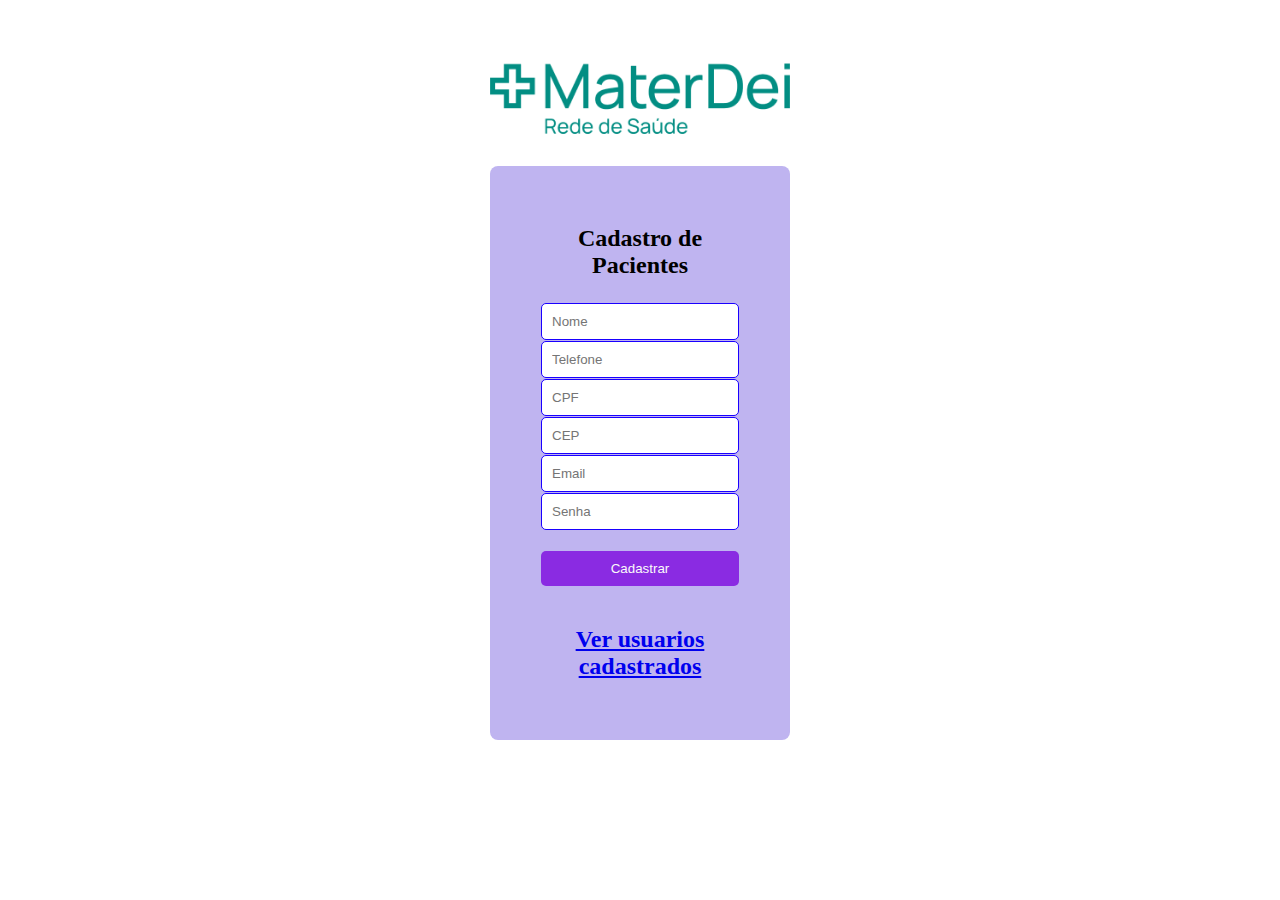
<file: index.html>
<!DOCTYPE html>
<html lang="pt-BR">
<head>
    <meta charset="UTF-8">
    <meta name="viewport" content="width=device-width, initial-scale=1.0">
    <title>Cadastro de usuários</title>
    <link rel="stylesheet" href="style.css">
</head>
<body>
    <img src="materdei.png" alt="EC Bahia" class="logo">
    <div class="container">
        
        <h2 class="font-change">Cadastro de Pacientes</p>
            

        <form id="cadastroForm">
            <input type="text" id="nome" placeholder="Nome" required>
            <input type = "text" id="Telefone " placeholder="Telefone" required>
            <input type = "text" id="CPF " placeholder="CPF" required>
            <input type = "text" id="CEP " placeholder="CEP" required>
            <input type="email" id="email" placeholder="Email" required>
            <input type="password" id="senha" placeholder="Senha" required>
            <button type="button" onclick="cadastrarUsuario()">Cadastrar</button>
        </form>
        
        
        
        <a href="../html_css_ligacao/usuario.html" class="link-usuarios">Ver usuarios cadastrados</a>
    </div>
    
    <div id="mensagem" class="mensagem oculto" onclick="fecharMensagem()"></div>
    
   

    <script src="script.js"></script>

</body>
</html>
</file>
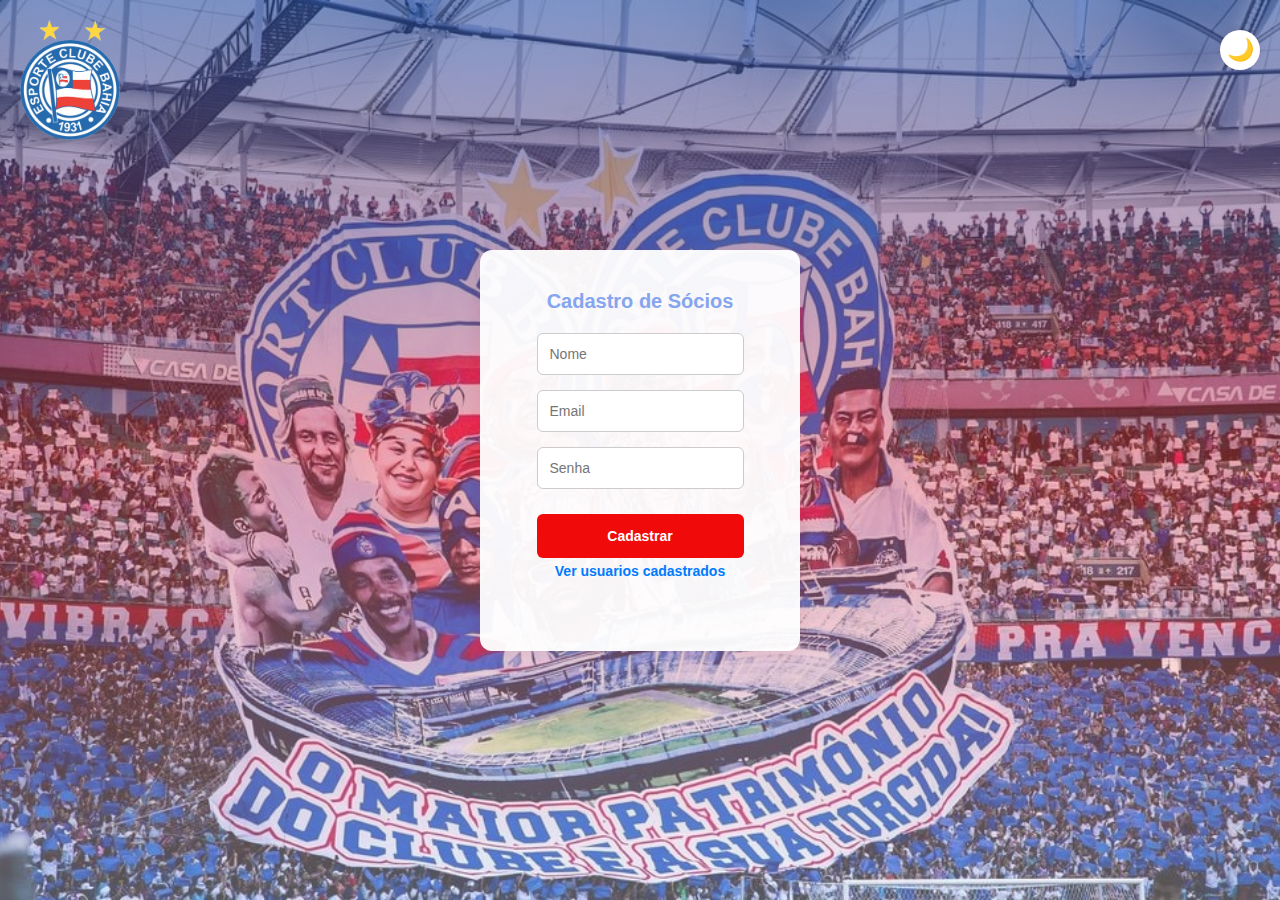
<file: html_springboot/html_css_ligacao/index.html>
<!DOCTYPE html>
<html lang="pt-BR">
<head>
    <meta charset="UTF-8">
    <meta name="viewport" content="width=device-width, initial-scale=1.0">
    <title>Cadastro de usuários</title>
    <link rel="stylesheet" href="style.css">
</head>
<body>
    <img src="ECBahia.png" alt="EC Bahia" class="logo">
    <button class="toggle-theme" onclick="document.body.classList.toggle('dark-mode')"></button>
    
    <div class="container">
        
        <h2 class="font-change">Cadastro de Sócios</p>
            

        <form id="cadastroForm">
            <input type="text" id="nome" placeholder="Nome" required>
            <input type="email" id="email" placeholder="Email" required>
            <input type="password" id="senha" placeholder="Senha" required>
            <button type="button" onclick="cadastrarUsuario()">Cadastrar</button>
        </form>
        
        
        
        <a href="usuarios.html" class="link-usuarios">Ver usuarios cadastrados</a>
    </div>
    
    <div id="mensagem" class="mensagem oculto" onclick="fecharMensagem()"></div>
    
   

    <script src="script.js"></script>

</body>
</html>
</file>
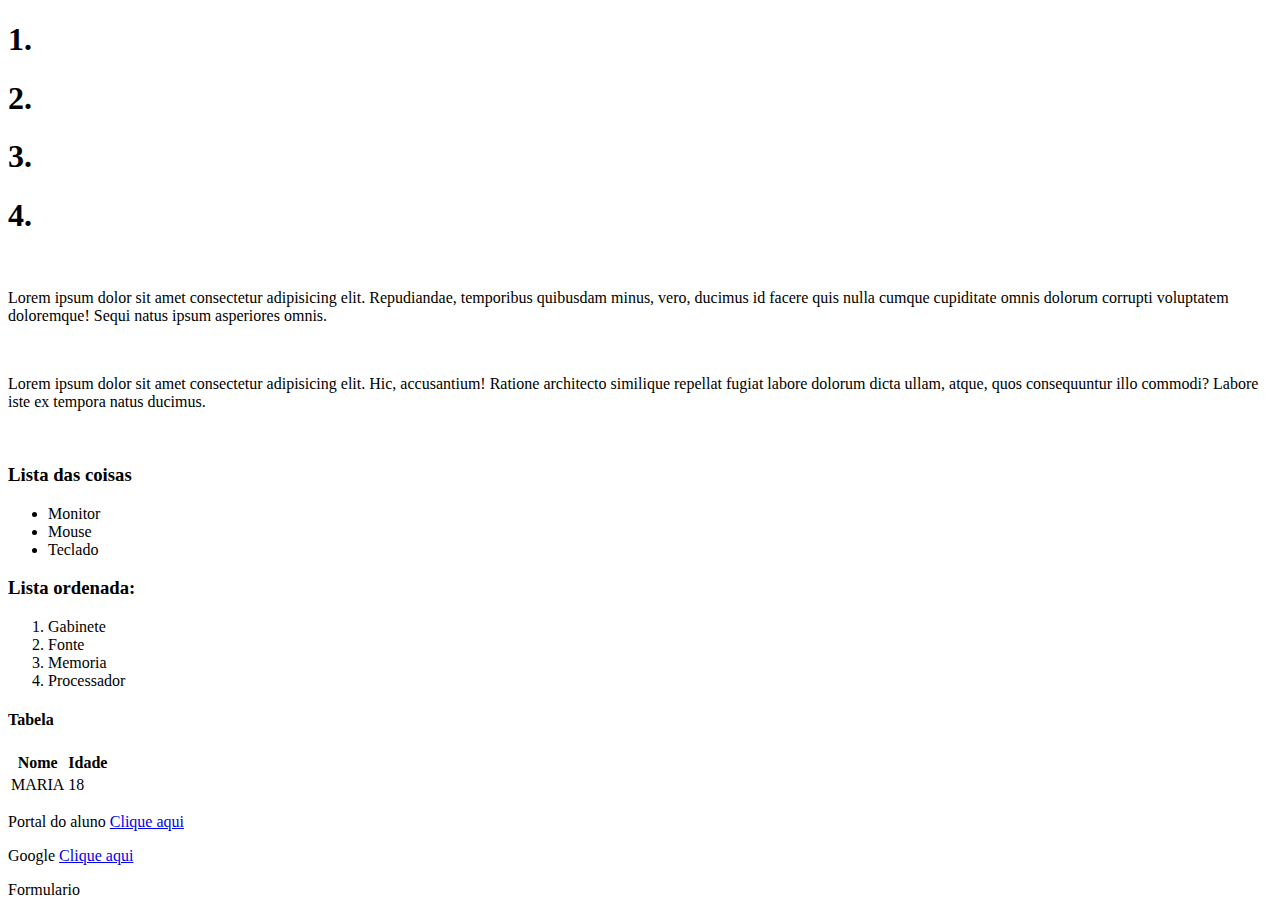
<file: aula.html>
<!DOCTYPE html>
<html lang="en">
<head>
    <meta charset="UTF-8">
    <meta name="viewport" content="width=device-width, initial-scale=1.0">
    <title>Luiza❤️</title>

    
</head>
<body>

    <h1>1. </h1>
    <h1>2. </h1>
    <h1>3. </h1>
    <h1>4. </h1>

    <br>

    <p>
        Lorem ipsum dolor sit amet consectetur adipisicing elit. Repudiandae, temporibus quibusdam minus, vero, ducimus id facere quis nulla cumque cupiditate omnis dolorum corrupti voluptatem doloremque! Sequi natus ipsum asperiores omnis.
    </p>
    <br>
    <p>Lorem ipsum dolor sit amet consectetur adipisicing elit. Hic, accusantium! Ratione architecto similique repellat fugiat labore dolorum dicta ullam, atque, quos consequuntur illo commodi? Labore iste ex tempora natus ducimus.</p>

    <br>

    <h3>Lista das coisas</h3>

    <ul>
        <li>Monitor</li>
        <li>Mouse</li>
        <li>Teclado</li>
    </ul>

    <h3>Lista ordenada:</h3>

    <ol>
        <li>            Gabinete      </li>
        <li> Fonte</li>
        <li>Memoria</li>
        <li>Processador</li>
        </ol>
    </ol>

    <h4>Tabela</h4>
    <table>
        <thead>
        <tr>
            <th>Nome</th>
            <th>Idade</th>

        </tr>
        </thead>
        <tbody>
        <tr>
            <td>MARIA </td>
            <td> 18</td>
        </tr>
        </tbody>
    </table>

    <p>Portal do aluno <a href="https://senaiweb6.fieb.org.br/framehtml/web/app/edu/portaleducacional/login/" target="_blank">Clique aqui</a></a></p>
    <p>Google <a href="https://www.google.com" target="_blank"> Clique aqui</a></p>
    <p>Formulario <a href="formulario.html" target=" _blank"> </a> </a> </p>
</body>

</html>
</file>
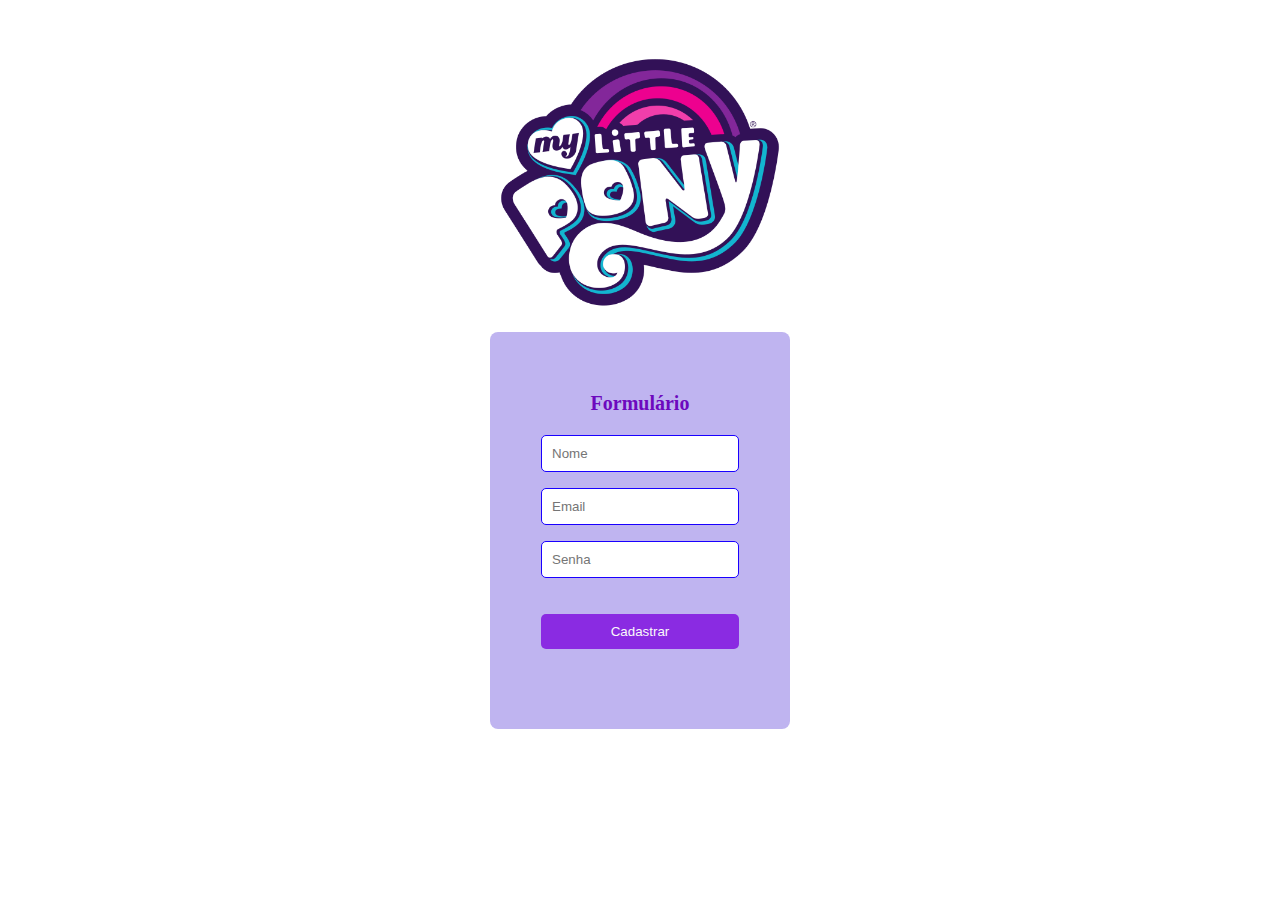
<file: formulario.html>
<!DOCTYPE html>
<html lang="en">
<head>
    <meta charset="UTF-8">
    <meta name="viewport" content="width=device-width, initial-scale=1.0">
    <title>Cadastro Na esacola My little Pony</title>
    <link rel="stylesheet" href="style.css">
</head>
<body> 
    <img src= "luiza.png" alt="logo" class="logo">
    <div class="container">
        <h3 class= "titulo">  Formulário  </h3> 
        <p></p>
        <input type="text" id="nome" placeholder="Nome">
        <p></p>
        <input type="Email" id=" email"placeholder="Email">
        <p></p>
        <input type="password" id="senha"placeholder="Senha">
        <p></p>
        <button type = "button"> Cadastrar</button>

    </div>    
</body>
</html>
</file>
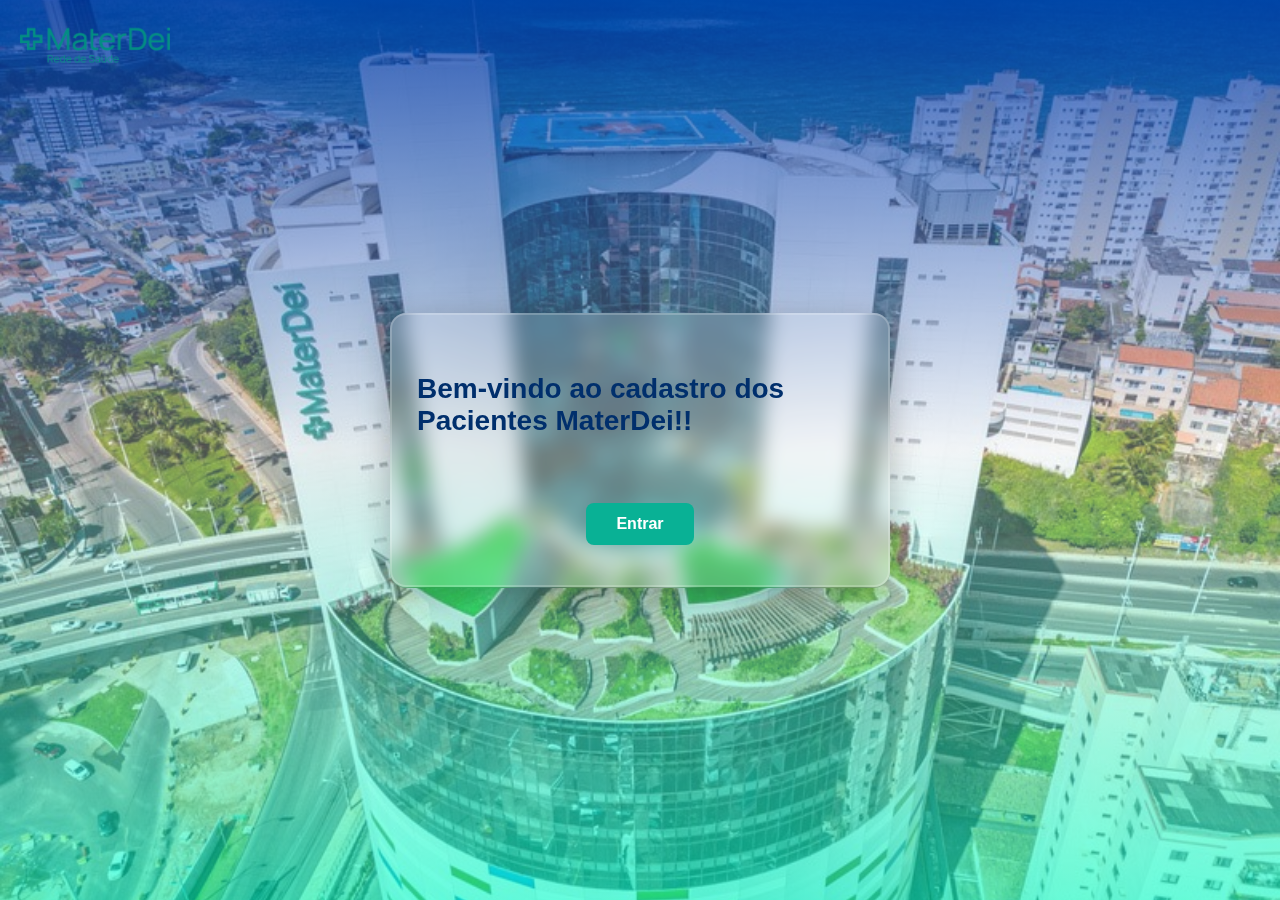
<file: welcome.html>
<!DOCTYPE html>
<html lang="pt-br">
<head>
    <meta charset="UTF-8">
    <meta name="viewport" content="width=device-width, initial-scale=1.0">
    <title>Bem-vindo</title>
    <link rel="stylesheet" href="stylebahia.css">
</head>
<body>
    <img src="materdei.png" alt="Esporte Clube Bahia" class="logo">

    <div class="welcome-container">
        <h1 class="fade-in">Bem-vindo ao cadastro dos Pacientes MaterDei!!</h1>
        <p class="slide-up"></p>
        <a href="../index/index.html" class="btn-entrar pulse">Entrar</a>
    </div>
</body>
</html>
</file>
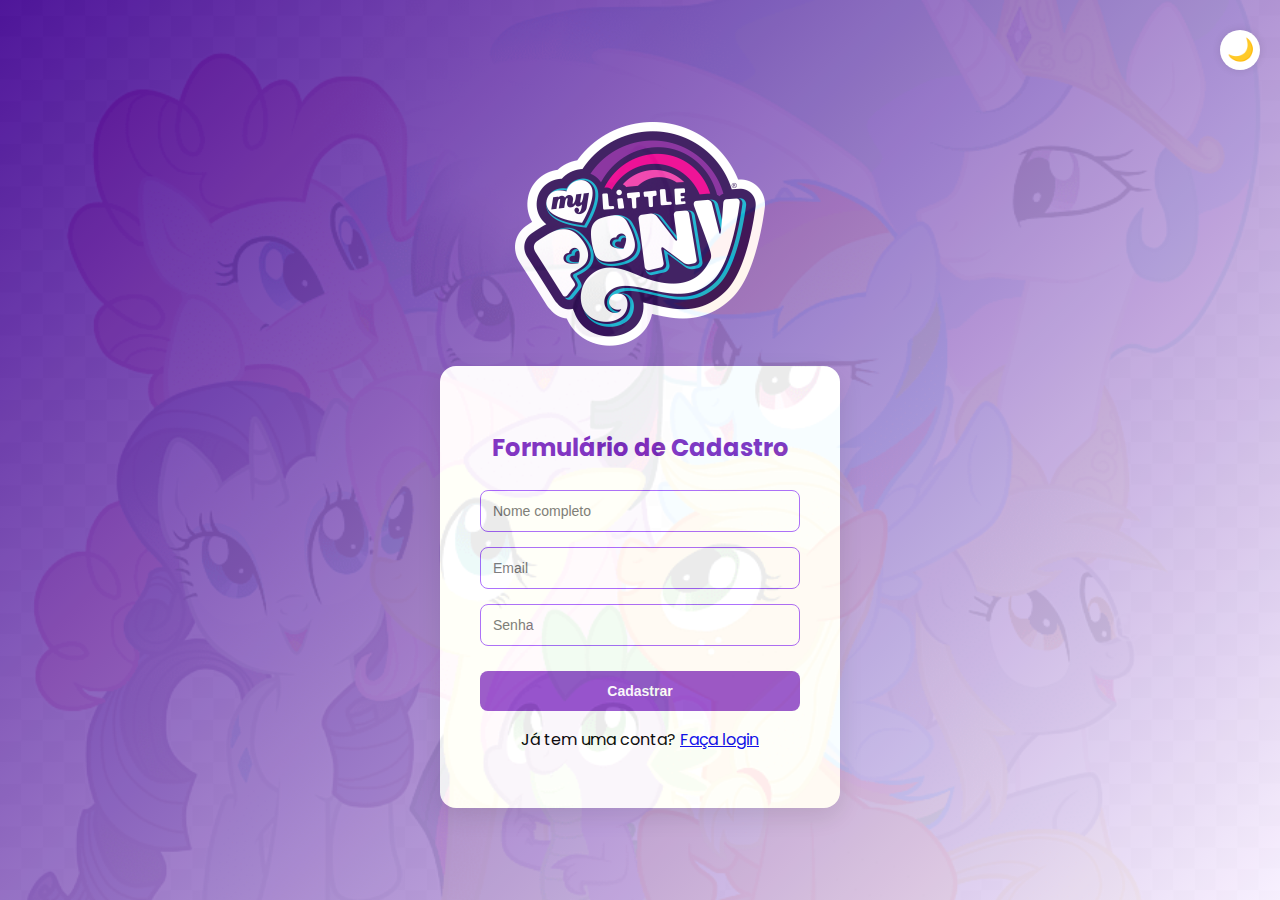
<file: html/formulario.html>
<!DOCTYPE html>
<html lang="pt-BR">
<head>
    <meta charset="UTF-8">
    <meta name="viewport" content="width=device-width, initial-scale=1.0">
    <title>Cadastro na Escola My Little Pony 🦄</title>
    <link rel="stylesheet" href="style.css">
    <link href="https://fonts.googleapis.com/css2?family=Poppins&display=swap" rel="stylesheet">
</head>
<body>
     
    <img src="luiza.png" alt="Logo da escola" class="logo">
    
    <div class="container">
        <h3 class="titulo">Formulário de Cadastro</h3> 

        <form>
            <input type="text" id="nome" placeholder="Nome completo" required>
            <input type="email" id="email" placeholder="Email" required>
            <input type="password" id="senha" placeholder="Senha" required>
            <button type="submit">Cadastrar</button>
        </form>
        <p class="texto">Já tem uma conta? <a href="login.html">Faça login</a></p>
        <button class="toggle-theme" onclick="toggleDarkMode()"></button>

    </div>    
</body>

<script>
    function toggleDarkMode() {
      document.body.classList.toggle('dark-mode');
    }
  </script>
  
</html>
</file>
<file: style.css>
body {
    display: flex;
    align-items: center;
    justify-content: center;
    flex-direction: column;

}

.logo{
    width: 300px;
    margin-top: 40px;
    margin-bottom: 15px;
}

.container{

    background-color: rgb(191, 180, 240);
    padding: 40px;
    border-radius:8px ;
    text-align: center;
    width: 300px;
    justify-content: space-between;
    box-sizing: border-box;
    
}

form{
    display: flex;
    flex-direction: column;
    align-items: center;
    justify-content: center;
    width:100% ;
    flex: 1;
    gap: 1px;

}

input, button{
   width: 90%;
   padding: 10px;
   border-radius:5px ;
   box-sizing: border-box;
}

input{
    border: 1px solid #1900ff;

}

button{
    background-color: blueviolet;
    color: rgb(250, 250, 250);
    border: none;
    cursor: pointer;
    margin-top: 20px;
    margin-bottom: 40px;
}

button:hover {
    background-color: rgba(32, 8, 46, 0.678);
}

.titulo{
    text-align: center;
    font-size: 20px;
    color:rgb(109, 9, 190)
    
}
</file>
<file: html_springboot/html_css_ligacao/style.css>
:root {
    --bg-gradient-light: linear-gradient(
        rgba(40, 78, 167, 0.6),
        rgba(255, 77, 77, 0.4),
        rgba(255, 255, 255, 0.3)
    );
    --bg-dark: linear-gradient(135deg, #1a1a2e, #2e144e);
}

html, body {
    height: 100%;
    margin: 0;
    padding: 0;
    font-family: Arial, sans-serif;
    background: var(--bg-gradient-light), url('bahia.jpg') no-repeat center center fixed;
    background-size: cover;
    color: #da2c2c;
    transition: background 0.5s, color 0.5s;
}

body {
    min-height: 100vh;
    display: flex;
    align-items: center;
    justify-content: center;
    flex-direction: column;
    position: relative;
}

body.dark-mode {
    background: linear-gradient(rgba(26, 26, 46, 0.8), rgba(46, 20, 78, 0.8)), url('bahia.jpg') no-repeat center center fixed;
    background-size: cover;
    color: #f1f1f1;
}


body.dark-mode .container {
    background-color: #1f31cc;
    box-shadow: 0 8px 25px rgba(0, 0, 0, 0.4);
}

body.dark-mode input {
    background-color: #3f3fdf;
    color: #fff;
    border: 1px solid #ffffff;
}

body.dark-mode button {
    background-color: #e90404;
    color: #fff;
}

body.dark-mode button:hover {
    background-color: #7c0b0b;
}

.logo {
    width: 100px;
    position: fixed;
    top: 20px;
    left: 20px;
    z-index: 1000;
}

.container {
    background-color: rgba(255, 255, 255, 0.95);
    padding: 40px 20px;
    border-radius: 12px;
    box-shadow: 0px 0px 15px rgba(187, 33, 33, 0.1);
    width: 320px;
    display: flex;
    flex-direction: column;
    align-items: center;
    justify-content: flex-start;
    box-sizing: border-box;
    transition: background-color 0.5s;
}

h2 {
    margin-top: 0;
    margin-bottom: 30px;
    font-size: 20px;
    text-align: center;
    font-weight: bold;
    color: #85a5ee;
}

form {
    display: flex;
    flex-direction: column;
    align-items: center;
    width: 100%;
    gap: 15px;
}

input, button {
    width: 100%;
    padding: 12px;
    border-radius: 6px;
    box-sizing: border-box;
    font-size: 14px;
    transition: all 0.3s ease;
}

input {
    border: 1px solid #ccc;
}

button {
    background-color: #f00a0a;
    color: white;
    border: none;
    cursor: pointer;
    font-weight: bold;
    border: 2px solid transparent;
    margin-top: 10px;
    transition: all 0.3s ease;
}

button:hover {
    background-color: #d81919;
    transform: scale(1.05);
    box-shadow: 0 0 10px rgba(148, 25, 20, 0.5);
}

.link-usuarios {
    margin-top: 25px;
    text-decoration: none;
    color: #007bff;
    font-size: 14px;
}

.link-usuarios:hover {
    text-decoration: none;
    text-shadow: 0 0 2px #0056b3;
}

.mensagem {
    position: fixed;
    top: 20px;
    right: -300px;
    padding: 15px;
    border-radius: 5px;
    color: white;
    font-weight: bold;
    box-shadow: 0px 0px 10px rgba(170, 29, 29, 0.1);
    transition: right 0.5s ease-in-out, opacity 0.5s ease-in-out;
    opacity: 0;
    cursor: pointer;
    max-width: 300px;
    z-index: 1000;
}

.mensagem.sucesso {
    background-color: #28a745;
}

.mensagem.visivel {
    right: 20px;
    opacity: 1;
}

.oculto {
    display: none;
}

.toggle-theme {
    position: absolute;
    top: 20px;
    right: 20px;
    background-color: #fff;
    border-radius: 50%;
    width: 40px;
    height: 40px;
    border: none;
    cursor: pointer;
    box-shadow: 0 0 8px rgba(70, 12, 12, 0.1);
    display: flex;
    justify-content: center;
    align-items: center;
    transition: background-color 0.3s;
    z-index: 10;
}

.toggle-theme:hover {
    background-color: #ddd;
}

.toggle-theme::before {
    content: "🌙";  
    font-size: 22px;
    transition: 0.3s;
}

body.dark-mode .toggle-theme::before {
    content: "☀️";  
}
</file>
<file: stylebahia.css>
:root {
    --bg-gradient-light: linear-gradient(
        rgba(0, 56, 168, 0.8),
        rgba(255, 255, 255, 0.3),
        rgba(5, 255, 201, 0.6)    
        );

    --text-color: #002f6c;
    --text-color-dark: #f1f1f1;
    --container-bg: rgba(255, 255, 255, 0.95);
    --container-bg-dark: #1a1a2e;
}

body {
    margin: 0;
    padding: 0;
    font-family: Arial, sans-serif;
    background: var(--bg-gradient-light), url('foto-2.jpg') no-repeat center center fixed;
    background-size: cover;
    height: 100vh;
    color: var(--text-color);
    display: flex;
    flex-direction: column;
    align-items: center;
    justify-content: center;
    transition: background 0.5s, color 0.5s;
}

body.dark-mode {
    background: linear-gradient(rgba(26, 26, 46, 0.8), rgba(46, 20, 78, 0.8)), url('foto-2.jpg') no-repeat center center fixed;
    background-size: cover;
    color: var(--text-color-dark);
}

.logo {
    width: 150px;
    position: fixed;
    top: 20px;
    left: 20px;
    z-index: 1000;
    animation: bounce 2s infinite;
}

.welcome-container {
    background: rgba(255, 255, 255, 0.15);
    backdrop-filter: blur(10px);
    -webkit-backdrop-filter: blur(10px);
    padding: 40px 25px;
    border-radius: 16px;
    border: 2px solid rgba(255, 255, 255, 0.2);
    box-shadow: 0 8px 32px rgba(0, 0, 0, 0.25);
    width: 100%;
    max-width: 500px;
    display: flex;
    flex-direction: column;
    align-items: center;
    justify-content: flex-start;
    box-sizing: border-box;
    animation: fadeSlideIn 1s ease forwards;
    position: relative;
    overflow: hidden;
    transition: transform 0.4s, box-shadow 0.4s;
}

.container::before {
    content: "";
    position: absolute;
    top: -2px;
    left: -2px;
    right: -2px;
    bottom: -2px;
    background: linear-gradient(135deg, #034cf5, #fa0606, #ffffff);
    z-index: -1;
    border-radius: 18px;
    animation: borderRotate 6s linear infinite;
    background-size: 400% 400%;
}

.container:hover {
    transform: scale(1.015);
    box-shadow: 0 10px 40px rgba(255, 0, 0, 0.3);
}

/* Animação de entrada */
@keyframes fadeSlideIn {
    from {
        opacity: 0;
        transform: translateY(20px);
    }
    to {
        opacity: 1;
        transform: translateY(0);
    }
}

/* Animação do gradiente da borda */
@keyframes borderRotate {
    0% {
        background-position: 0% 50%;
    }
    50% {
        background-position: 100% 50%;
    }
    100% {
        background-position: 0% 50%;
    }
}

body.dark-mode .welcome-container {
    background-color: var(--container-bg-dark);
}

h1 {
    font-size: 28px;
    margin-bottom: 20px;
}

p {
    font-size: 16px;
    margin-bottom: 30px;
}

.btn-entrar {
    padding: 12px 30px;
    background-color: #09b195;
    color: #fff;
    text-decoration: none;
    border-radius: 8px;
    font-weight: bold;
    font-size: 16px;
    transition: 0.3s ease;
    display: inline-block;
}

.btn-entrar:hover {
    background-color: #024d49;
    transform: scale(1.05);
    box-shadow: 0 0 10px rgba(2, 131, 114, 0.6);
}

/* Animações */
@keyframes fadeIn {
    from { opacity: 0; transform: translateY(-20px); }
    to { opacity: 1; transform: translateY(0); }
}

@keyframes slide-up {
    from { opacity: 0; transform: translateY(40px); }
    to { opacity: 1; transform: translateY(0); }
}

@keyframes bounce {
    0%, 100% { transform: translateY(0); }
    50% { transform: translateY(-8px); }
}

@keyframes pulse {
    0% { transform: scale(1); }
    50% { transform: scale(1.05); }
    100% { transform: scale(1); }
}

.pulse {
    animation: pulse 2s infinite;
}

.slide-up {
    animation: slide-up 1.5s ease forwards;
}

.fade-in {
    animation: fadeIn 1.5s ease forwards;
}

/* Botão de tema */
.toggle-theme {
    position: absolute;
    top: 20px;
    right: 20px;
    background-color: #fff;
    border-radius: 50%;
    width: 40px;
    height: 40px;
    border: none;
    cursor: pointer;
    box-shadow: 0 0 8px rgba(70, 12, 12, 0.1);
    display: flex;
    justify-content: center;
    align-items: center;
    transition: background-color 0.3s;
    z-index: 10;
}

.toggle-theme:hover {
    background-color: #ddd;
}

.toggle-theme::before {
    content: "🌙";
    font-size: 22px;
}

body.dark-mode .toggle-theme::before {
    content: "☀️";
}
</file>
<file: html/style.css>
/* corpo*/
body {
    margin: 0;
    padding: 0;
    font-family: 'Poppins', sans-serif;
    display: flex;
    flex-direction: column;
    align-items: center;
    justify-content: center;
    min-height: 100vh;
    background: linear-gradient(135deg, #410392, #f8f0ff);
}

body::before {
    content: "";
    position: absolute;
    top: 0;
    left: 0;
    right: 0;
    bottom: 0;
    background-image: url('pony.png'); 
    background-size: cover;
    background-position: center;
    opacity: 0.08;
    pointer-events: none; /* Permite clicar nos campos acima */
}


.logo {
    width: 250px;
    margin-top: 30px;
    margin-bottom: 20px;
}

.container {
    background-color: #ffffff;
    padding: 40px;
    border-radius: 16px;
    box-shadow: 0 8px 25px rgba(0, 0, 0, 0.1);
    width: 320px;
    text-align: center;
}

.titulo {
    font-size: 24px;
    margin-bottom: 25px;
    color: #7b2cbf;
}

form {
    display: flex;
    flex-direction: column;
    gap: 15px;
    width: 100%;
}

form {
    display: flex;
    flex-direction: column;
    align-items: center;
    justify-content: center;
    width:100% ;
    flex: 1;
    gap: 1px;

    gap: 15px;
    width: 100%;
}

input, button {
    width: 100%;
    padding: 12px;
    border-radius: 8px;
    box-sizing: border-box;
    font-size: 14px;
    transition: all 0.3s ease;
}

input {
    border: 1px solid #a766fd;
    outline: none;
}

input:focus {
    border-color: #5f0c8f;
    box-shadow: 0 0 5px #d3bdf0;
}

button {
    background-color: #9450cc;
    color: white;
    border: none;
    font-weight: bold;
    cursor: pointer;
    margin-top: 10px;
    transition: background-color 0.3s ease, transform 0.2s ease;
}

button:hover {
    background-color: #4a0d80;
    transform: scale(1.05);
}

@media (max-width: 400px) {
    .container {
        width: 90%;
        padding: 25px;
    }

    .logo {
        width: 180px;
    }
}

.toggle-theme {
    position: absolute;
    top: 20px;
    right: 20px;
    background-color: #eeeeff;
    color: #5a189a;
    border: none;
    padding: 10px 15px;
    border-radius: 10px;
    cursor: pointer;
    font-weight: bold;
    box-shadow: 0 0 8px rgba(0,0,0,0.1);
    transition: 0.3s;
}

.toggle-theme:hover {
    background-color: #ddd;
}

/* Modo escuro */
body.dark-mode {
    background: linear-gradient(135deg, #1a1a2e, #2e144e);
    color: #f1f1f1;
}

body.dark-mode .container {
    background-color: #2b2b3f;
    box-shadow: 0 8px 25px rgba(0, 0, 0, 0.4);
}

body.dark-mode .titulo {
    color: #c77dff;
}

body.dark-mode input {
    background-color: #3e3e5e;
    color: #fff;
    border: 1px solid #7b2cbf;
}

body.dark-mode button {
    background-color: #7b2cbf;
    color: #fff;
}

body.dark-mode button:hover {
    background-color: #5a189a;
}
.toggle-theme {
    position: absolute;
    top: 20px;
    right: 20px;
    background-color: #fff;
    border-radius: 50%; 
    width: 40px;
    height: 40px;
    border: none;
    cursor: pointer;
    box-shadow: 0 0 8px rgba(0, 0, 0, 0.1);
    display: flex;
    justify-content: center;
    align-items: center;
    transition: background-color 0.3s;
    z-index: 10;
}

.toggle-theme:hover {
    background-color: #ddd;
}

.toggle-theme::before {
    content: "🌙";  
    font-size: 22px;
    transition: 0.3s;
}

body.dark-mode .toggle-theme::before {
    content: "☀️";  
}
</file>
